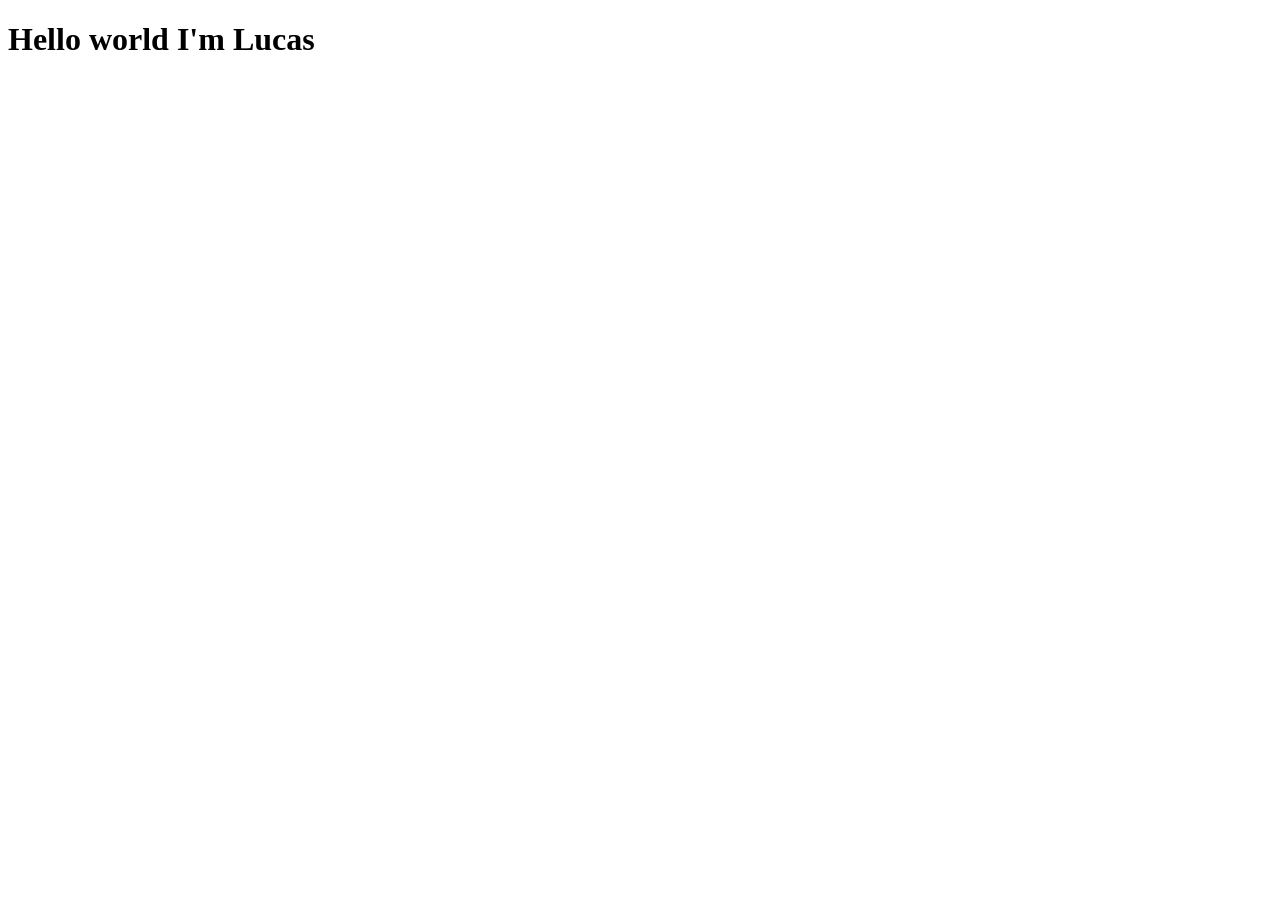
<file: index.html>
<!DOCTYPE html>
<html lang="pt-br">
<head>
    <meta charset="UTF-8">
    <meta name="viewport" content="width=device-width, initial-scale=1.0">
    <title>Atividade Semana 2 e 3</title>
</head>
<body>
    <h1>Hello world I'm Lucas</h1>
</body>
</html>
</file>
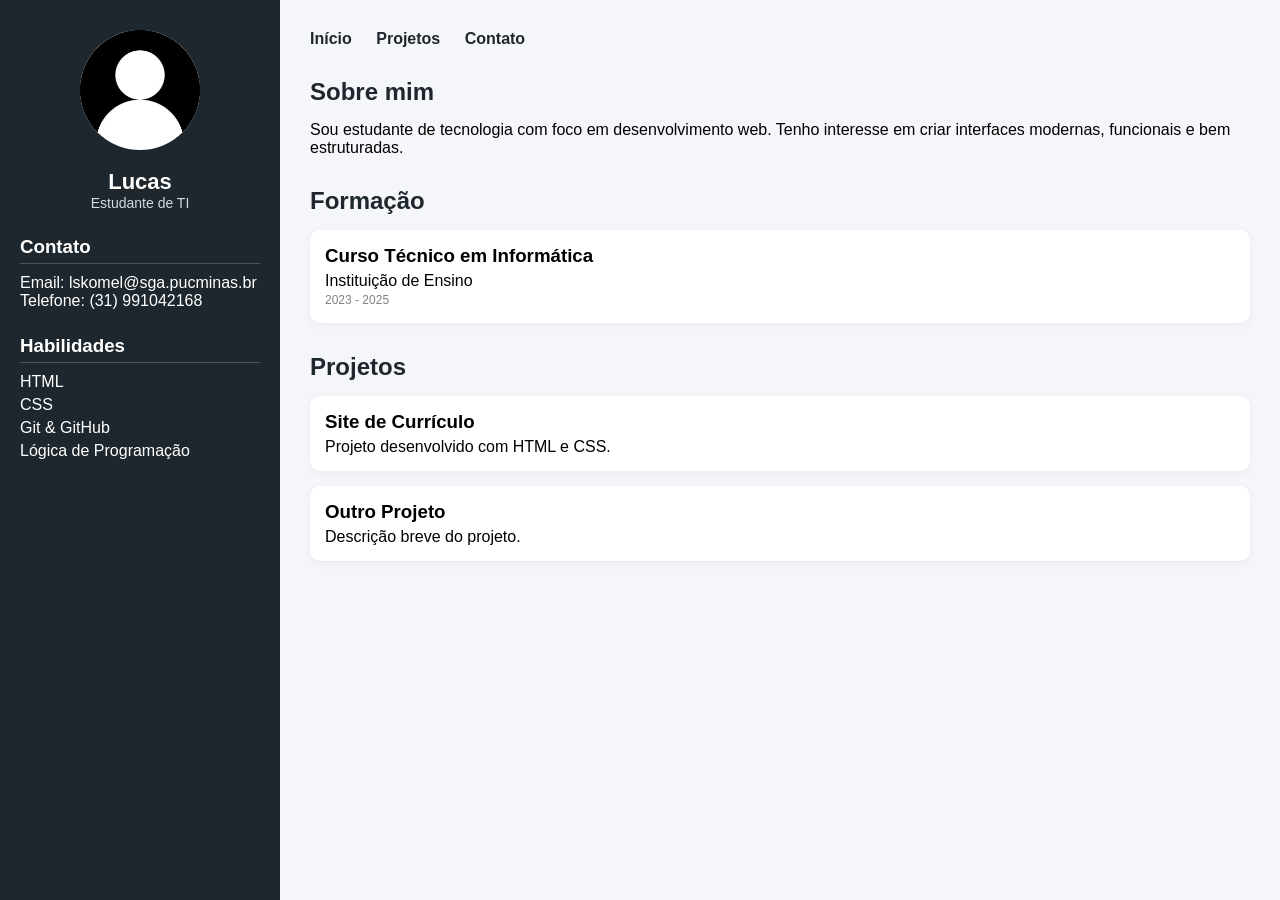
<file: Atividade Prática Semana 04/index.html>
<!DOCTYPE html>
<html lang="pt-br">
<head>
    <meta charset="UTF-8">
    <meta name="viewport" content="width=device-width, initial-scale=1.0">
    <title>Currículo - Lucas</title>
    <link rel="stylesheet" href="style.css">
</head>
<body>

    <div class="container">

        <aside class="sidebar">
            <img src="perfil.png" alt="Foto de perfil">

            <h1>Lucas</h1>
            <p class="cargo">Estudante de TI</p>

            <div class="info">
                <h3>Contato</h3>
                <p>Email: lskomel@sga.pucminas.br</p>
                <p>Telefone: (31) 991042168</p>
            </div>

            <div class="info">
                <h3>Habilidades</h3>
                <ul>
                    <li>HTML</li>
                    <li>CSS</li>
                    <li>Git & GitHub</li>
                    <li>Lógica de Programação</li>
                </ul>
            </div>
        </aside>

        <main class="content">

            <nav>
                <a href="#">Início</a>
                <a href="#">Projetos</a>
                <a href="#">Contato</a>
            </nav>

            <section>
                <h2>Sobre mim</h2>
                <p>
                    Sou estudante de tecnologia com foco em desenvolvimento web.
                    Tenho interesse em criar interfaces modernas, funcionais e bem estruturadas.
                </p>
            </section>

            <section>
                <h2>Formação</h2>
                <div class="card">
                    <h3>Curso Técnico em Informática</h3>
                    <p>Instituição de Ensino</p>
                    <span>2023 - 2025</span>
                </div>
            </section>

            <section>
                <h2>Projetos</h2>
                <div class="card">
                    <h3>Site de Currículo</h3>
                    <p>Projeto desenvolvido com HTML e CSS.</p>
                </div>

                <div class="card">
                    <h3>Outro Projeto</h3>
                    <p>Descrição breve do projeto.</p>
                </div>
            </section>

        </main>

    </div>

</body>
</html>
</file>
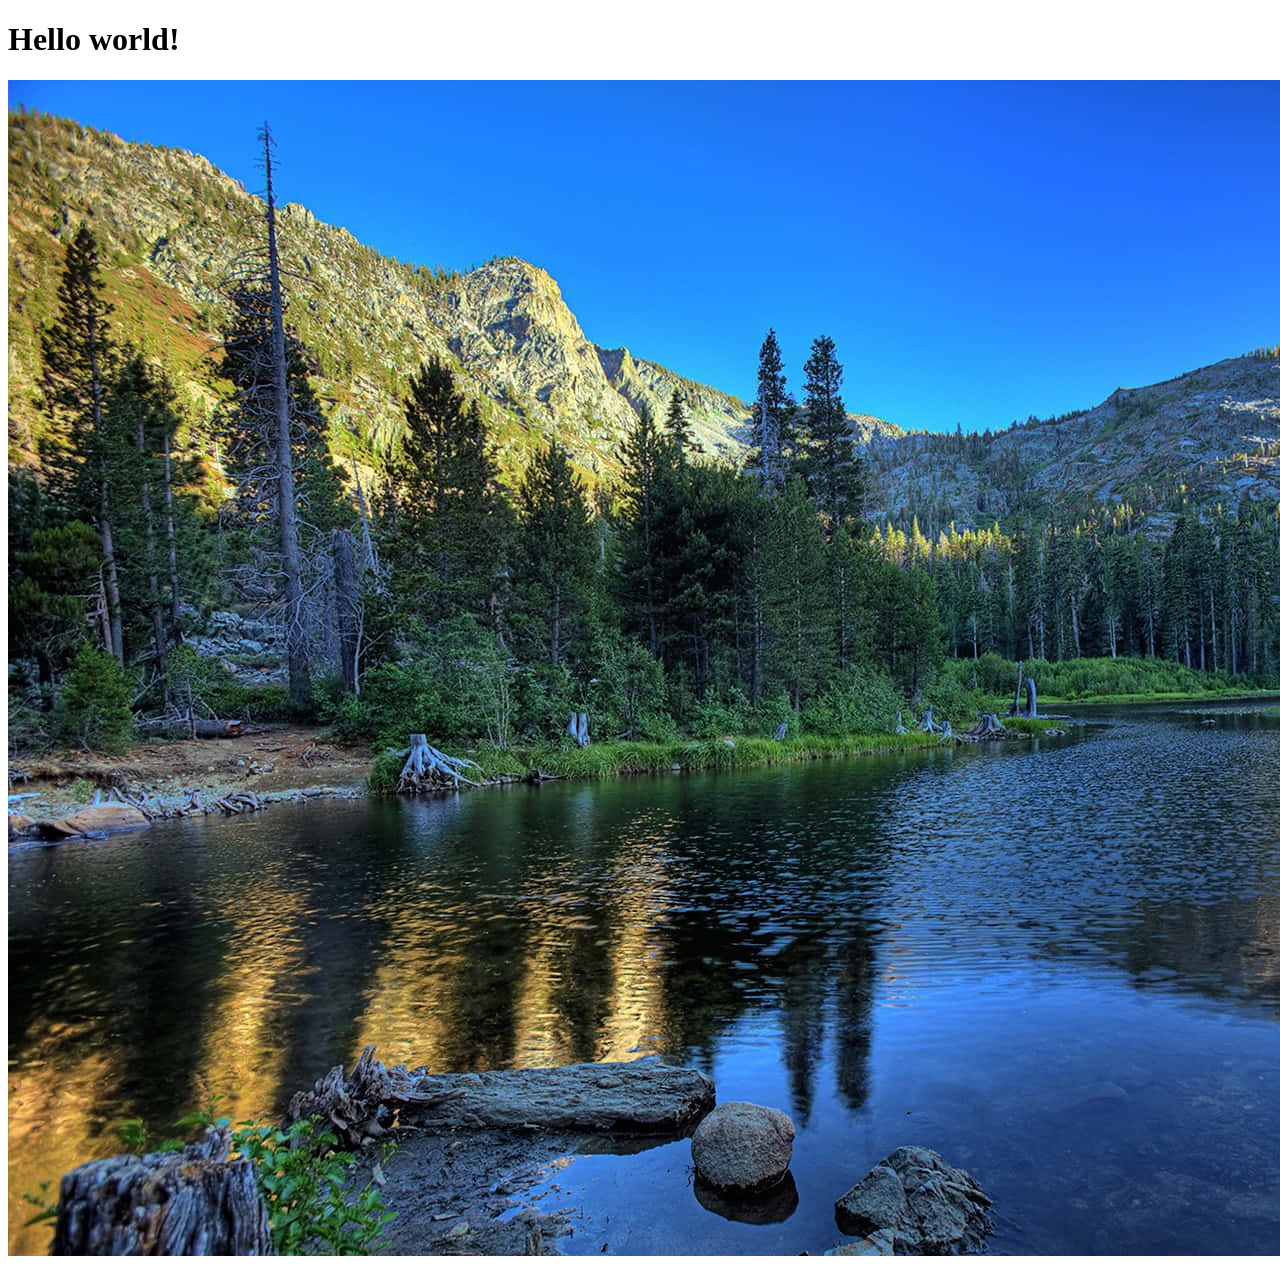
<file: Atividade Semana 01/index.html>
<!DOCTYPE html>
<html lang="pt-br">
<head>
    <meta charset="UTF-8">
    <meta name="viewport" content="width=device-width, initial-scale=1.0">
    <title>Atividade 1</title>
</head>
<body>
    <h1>Hello world!</h1>
    <img src="paisagem.jpg" alt="">
</body>
</html>
</file>
<file: Atividade Prática Semana 04/style.css>
* {
    margin: 0;
    padding: 0;
    box-sizing: border-box;
}

body {
    font-family: 'Segoe UI', sans-serif;
    background-color: #f5f6fa;
}

/* Layout principal */
.container {
    display: flex;
    min-height: 100vh;
}

/* Sidebar */
.sidebar {
    width: 280px;
    background: #1e272e;
    color: white;
    padding: 30px 20px;
    text-align: center;
}

.sidebar img {
    width: 120px;
    border-radius: 50%;
    margin-bottom: 15px;
}

.sidebar h1 {
    font-size: 22px;
}

.cargo {
    font-size: 14px;
    color: #d2dae2;
    margin-bottom: 20px;
}

.info {
    margin-top: 25px;
    text-align: left;
}

.info h3 {
    margin-bottom: 10px;
    border-bottom: 1px solid #485460;
    padding-bottom: 5px;
}

.info ul {
    list-style: none;
}

.info li {
    margin-bottom: 5px;
}

/* Conteúdo principal */
.content {
    flex: 1;
    padding: 30px;
}

/* Menu */
nav {
    margin-bottom: 30px;
}

nav a {
    margin-right: 20px;
    text-decoration: none;
    color: #1e272e;
    font-weight: bold;
}

/* Seções */
section {
    margin-bottom: 30px;
}

h2 {
    margin-bottom: 15px;
    color: #1e272e;
}

/* Cards */
.card {
    background: white;
    padding: 15px;
    border-radius: 10px;
    margin-bottom: 15px;
    box-shadow: 0 2px 8px rgba(0,0,0,0.05);
}

.card h3 {
    margin-bottom: 5px;
}

.card span {
    font-size: 12px;
    color: gray;
}
</file>
